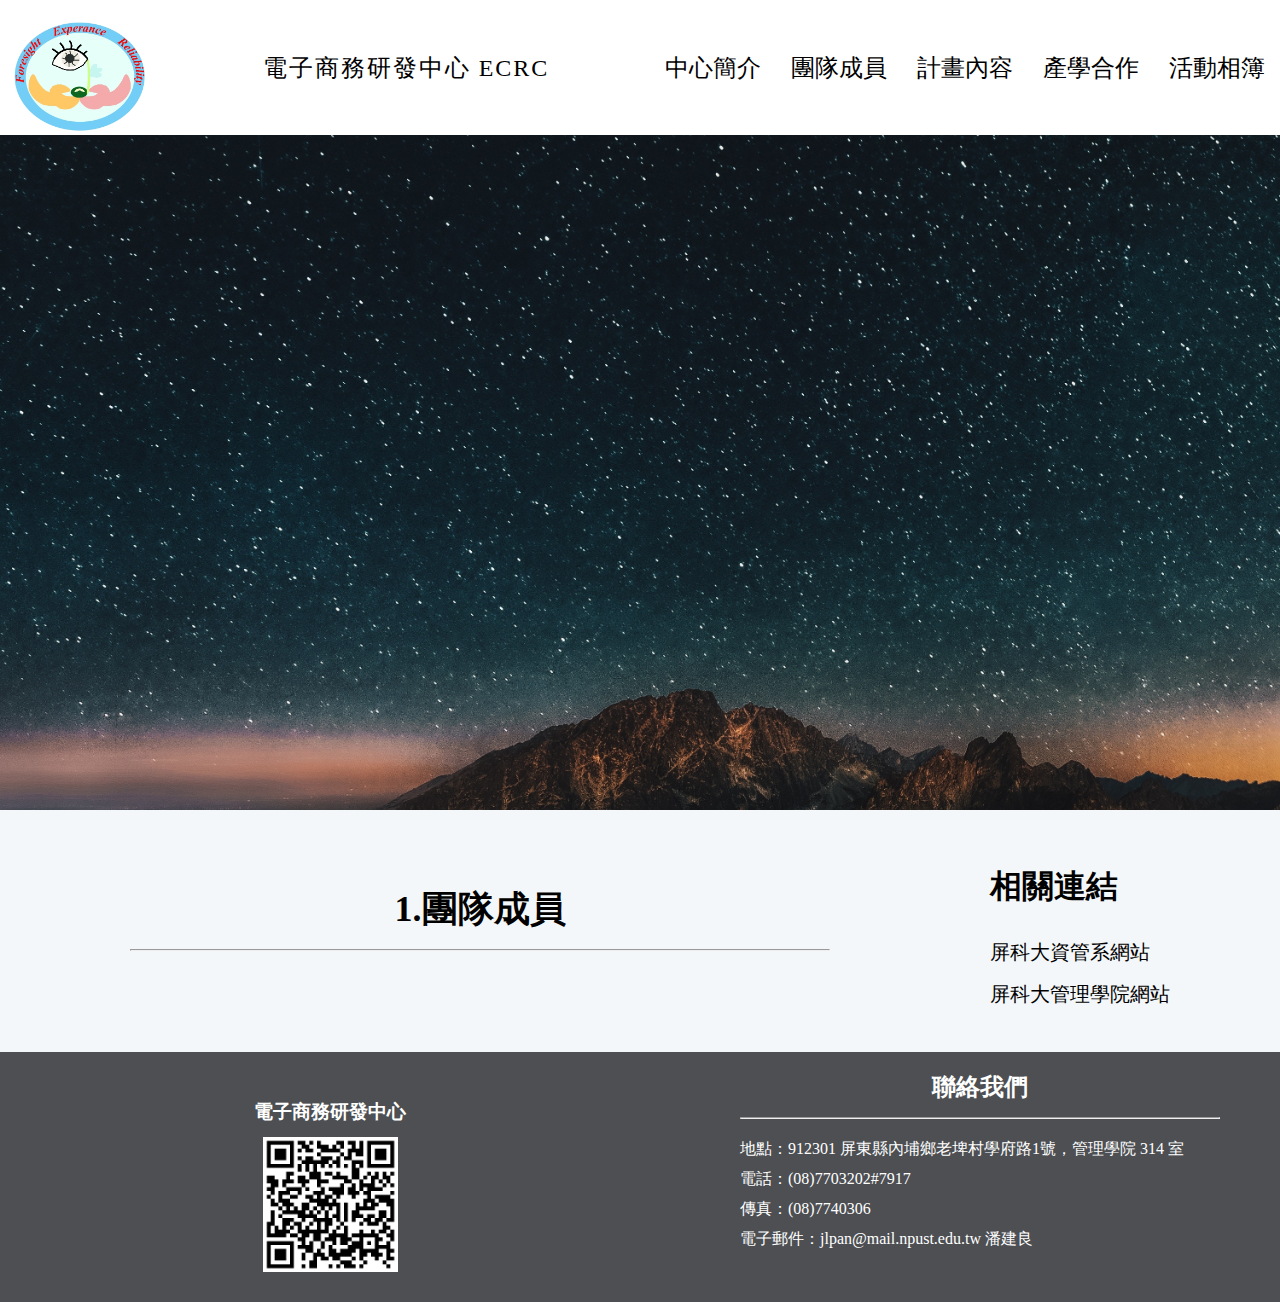
<file: page2.html>
<!DOCTYPE html>
<html lang="en">

<head>
    <meta charset="UTF-8">
    <meta http-equiv="X-UA-Compatible" content="IE=edge">
    <meta name="viewport" content="width=device-width, initial-scale=1.0">
    <link rel="stylesheet" href="CSS/page2.css">
    <title>屏東科技大學電子商務研發中心</title>
</head>

<body>
    <header class="sticky">
        <img src="image/Logo.jpg" alt="logo" class="logo-img">
        <a href="#" class="logo">電子商務研發中心 ECRC</a>
        <ul>
            <li>
                <a href="index.html">中心簡介</a>
            </li>
            <li>
                <a href="page2.html">團隊成員</a>
            </li>
            <li>
                <a href="#">計畫內容</a>
            </li>
            <li>
                <a href="#">產學合作</a>
            </li>
            <li>
                <a href="#">活動相簿</a>
            </li>
        </ul>
    </header>
    <section class="banner" style="background-image: url(image/bg.jpg)"></section>
    <div class="main">
        <section class="m_top">
            <div class="mc">
                <h1>1.團隊成員</h1>
                <hr>

                <br>
                <br>
            </div>
            <div class="aside">
                <h1>相關連結</h1>
                <a href="https://mis.npust.edu.tw/" target="_blank">屏科大資管系網站</a>
                <a href="https://mgnt.npust.edu.tw/" target="_blank">屏科大管理學院網站</a>
            </div>
        </section>
        <footer>
            <div class="f_left">
                <div class="box">
                    <h3>電子商務研發中心</h3>
                    <img src="image/QRcode.png" alt="QRcode">
                </div>
            </div>
            <div class="f_right">
                <h2>聯絡我們</h2>
                <hr>
                <p>地點：912301 屏東縣內埔鄉老埤村學府路1號，管理學院 314 室
                </p>
                <p>電話：(08)7703202#7917
                </p>
                <p>傳真：(08)7740306
                </p>
                <p>電子郵件：jlpan@mail.npust.edu.tw 潘建良
                </p>
            </div>
        </footer>
    </div>
    <script type="text/javascript">
        window.addEventListener("scroll", function() {
            var header = document.querySelector("header")
            header.classList.toggle("sticky", window.scrollY > 0)
        })
    </script>
</body>

</html>
</file>
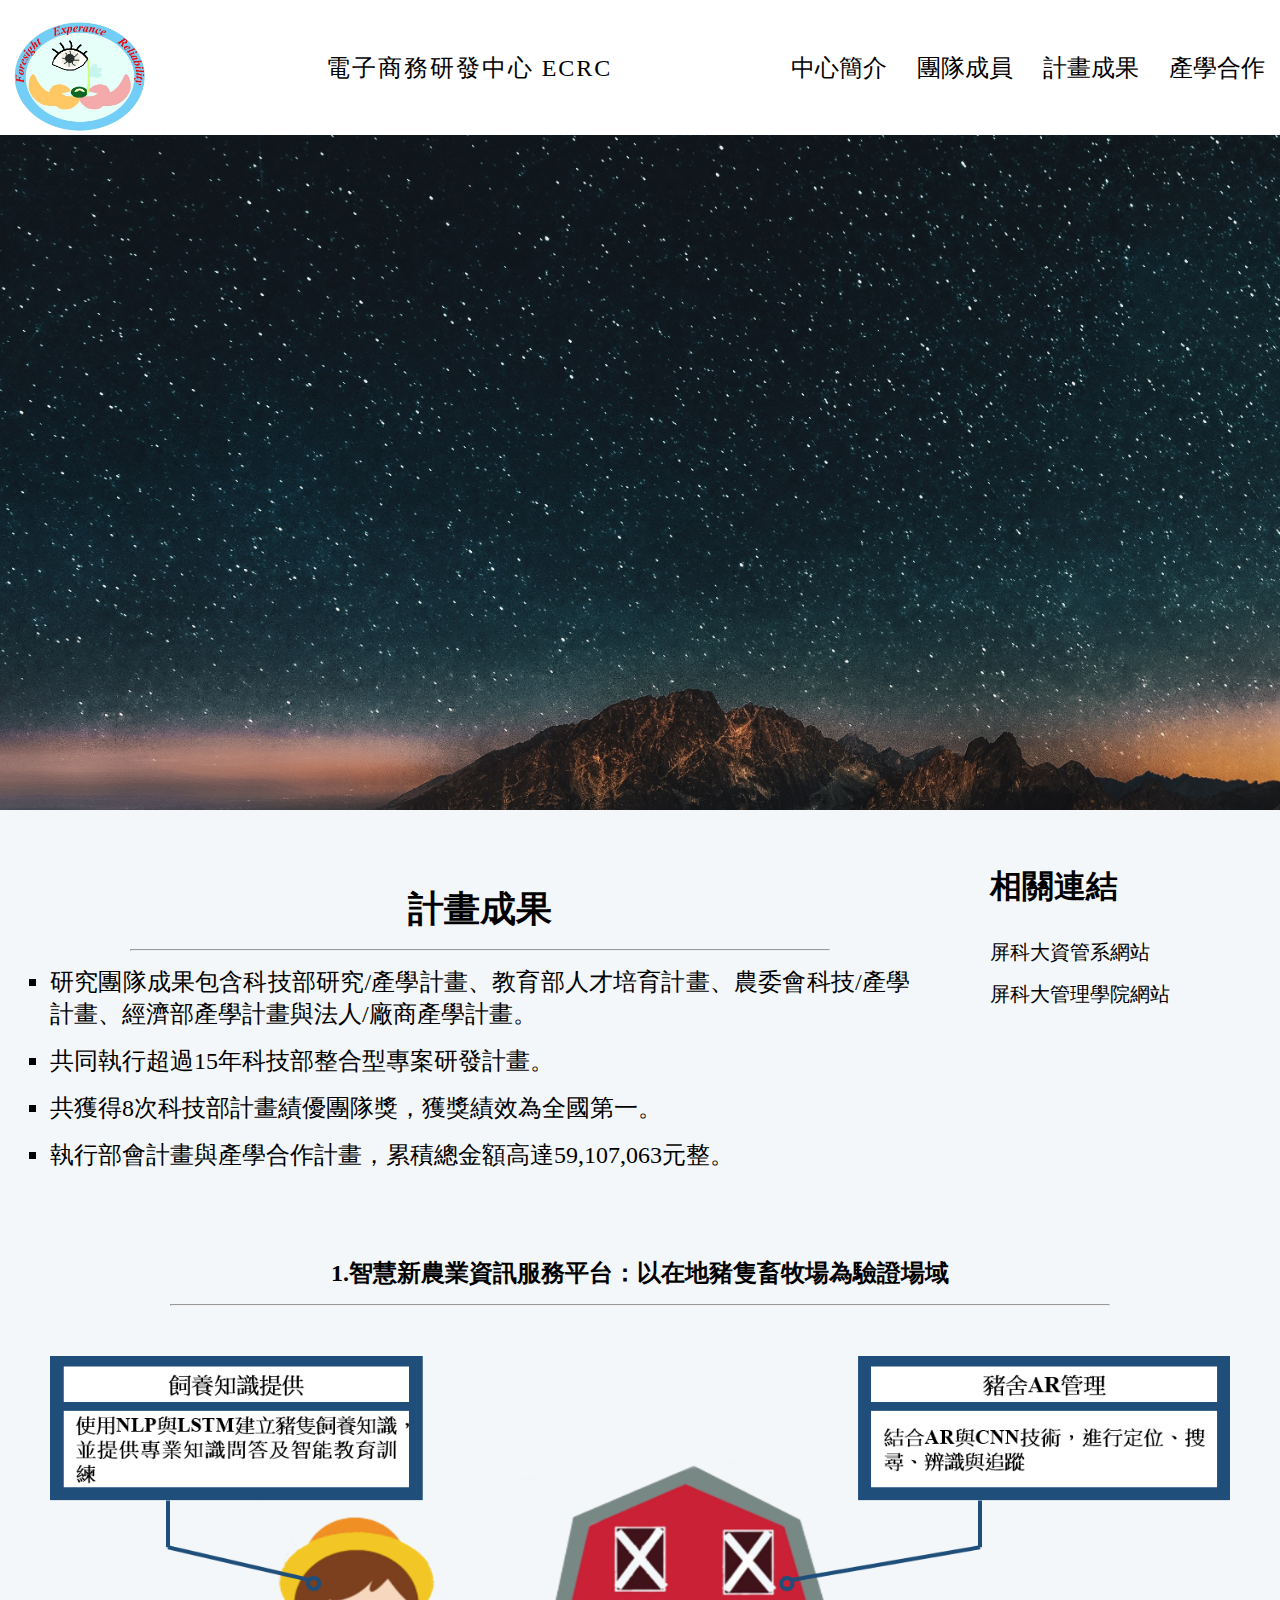
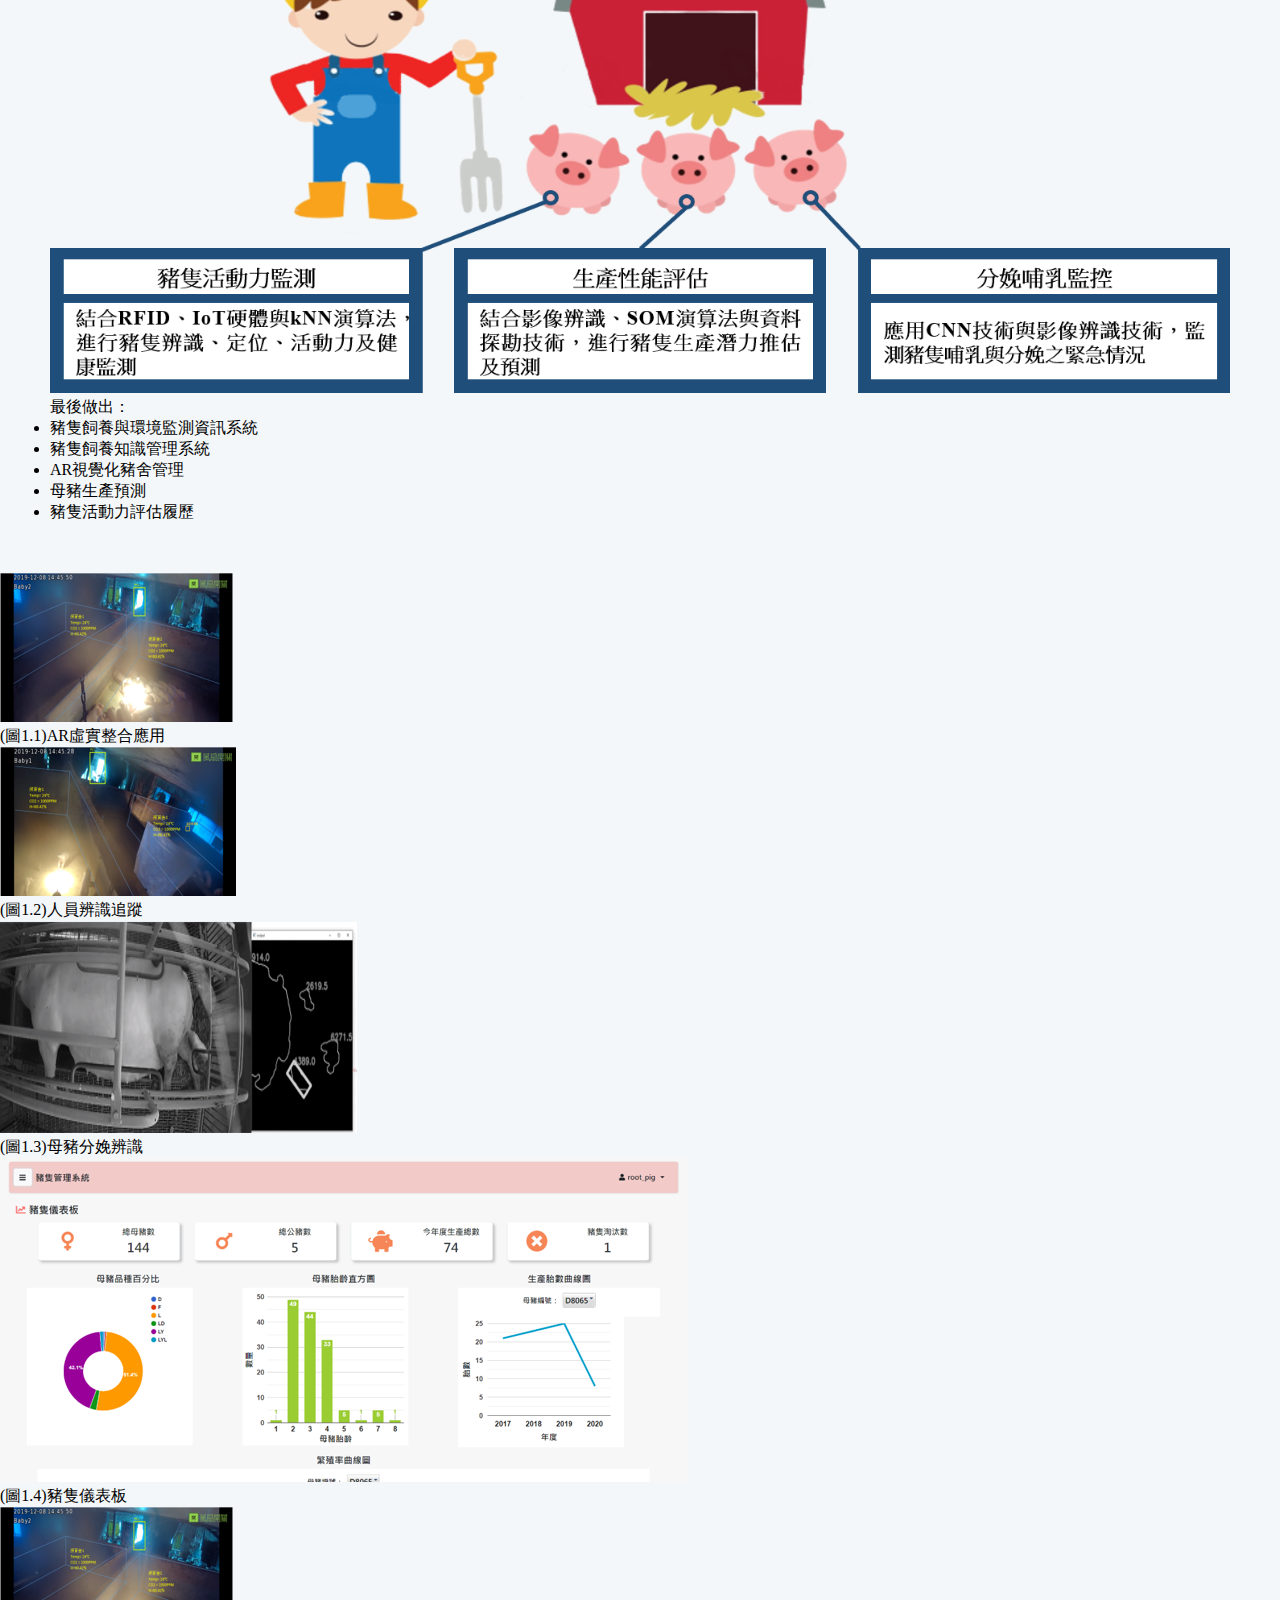
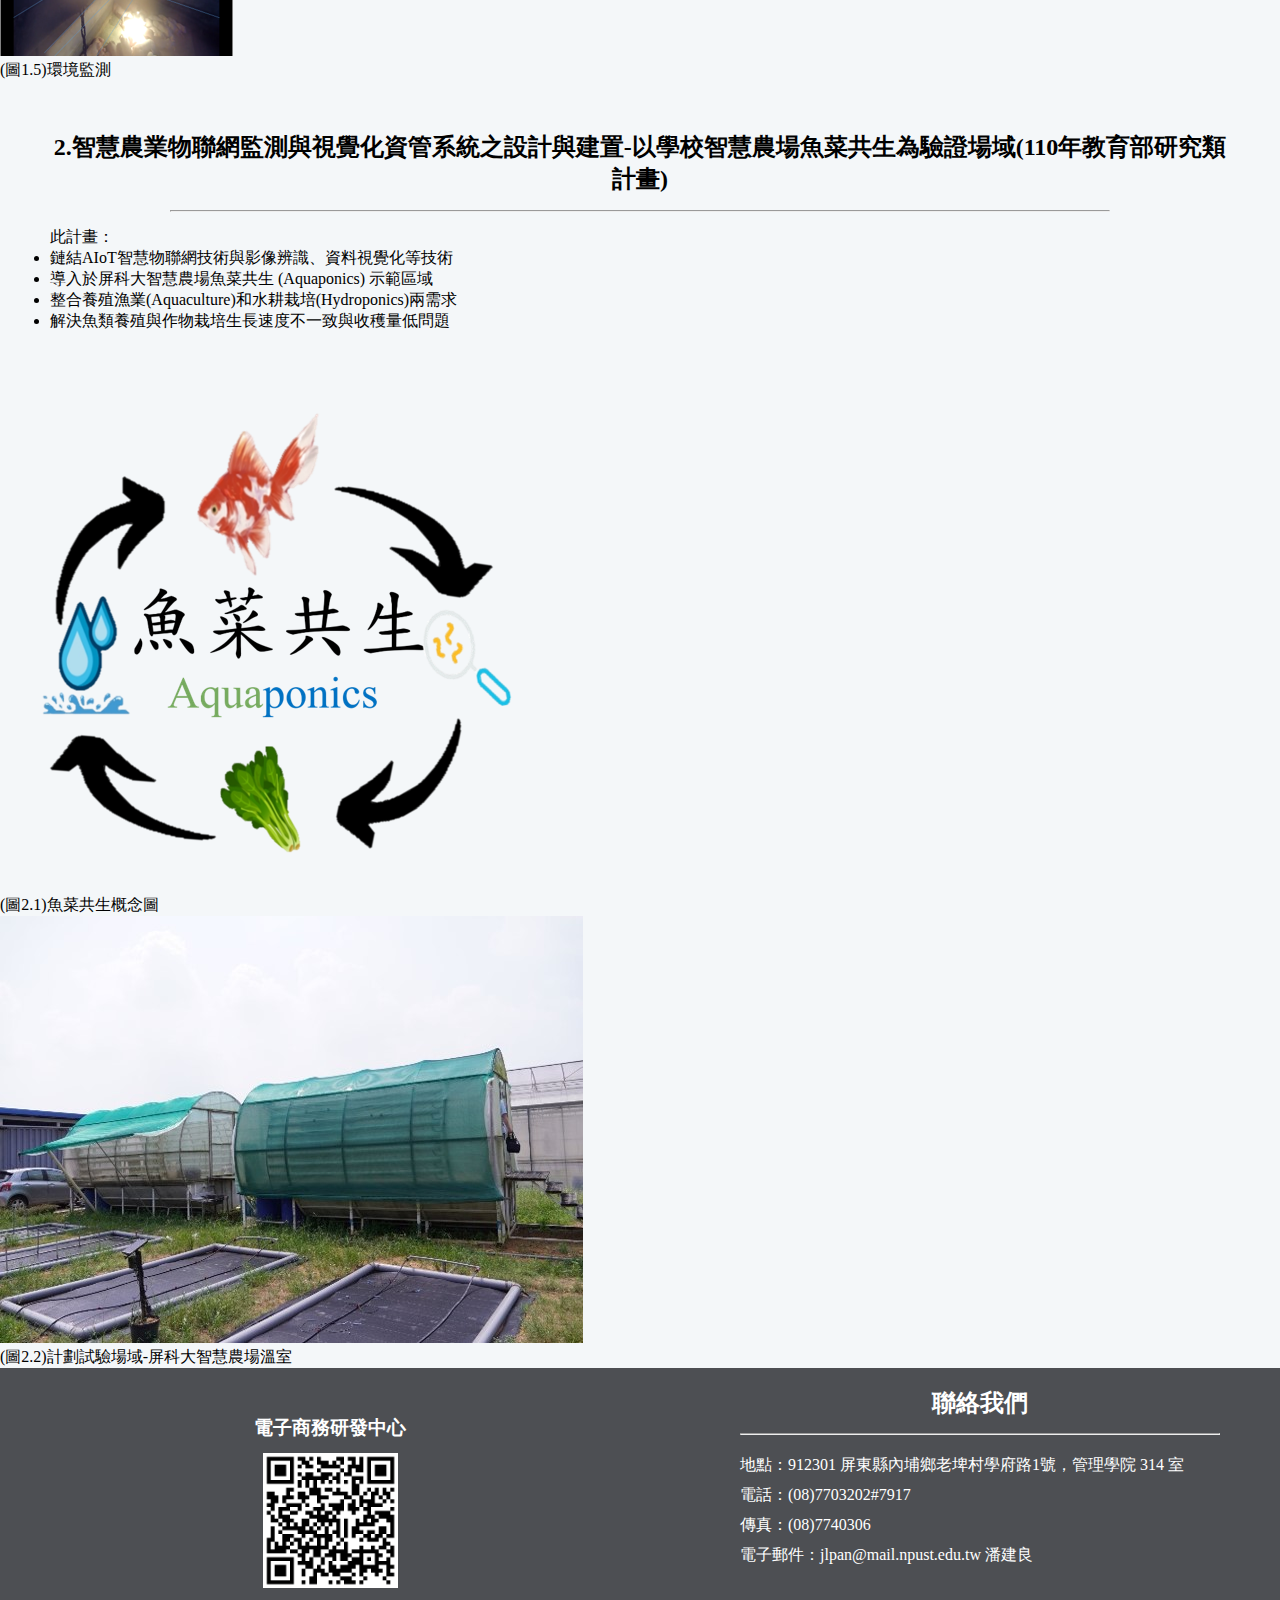
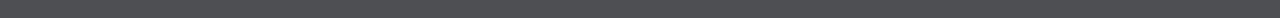
<file: page3.html>
<!DOCTYPE html>
<html lang="en">

<head>
    <meta charset="UTF-8">
    <meta http-equiv="X-UA-Compatible" content="IE=edge">
    <meta name="viewport" content="width=device-width, initial-scale=1.0">
    <link rel="stylesheet" href="CSS/page3.css">
    <title>屏東科技大學電子商務研發中心</title>
</head>

<body>
    <header class="sticky">
        <img src="image/Logo.jpg" alt="logo" class="logo-img">
        <a href="#" class="logo">電子商務研發中心 ECRC</a>
        <ul>
            <li>
                <a href="index.html">中心簡介</a>
            </li>
            <li>
                <a href="page2.html">團隊成員</a>
            </li>
            <li>
                <a href="page3.html">計畫成果</a>
            </li>
            <li>
                <a href="#">產學合作</a>
            </li>
        </ul>
    </header>
    <section class="banner" style="background-image: url(image/bg.jpg)"></section>
    <div class="main">
        <section class="m_top">
            <div class="mc">
                <h1>計畫成果</h1>
                <hr>

                <ul>
                    <li>
                        研究團隊成果包含科技部研究/產學計畫、教育部人才培育計畫、農委會科技/產學計畫、經濟部產學計畫與法人/廠商產學計畫。
                    </li>
                    <li>
                        共同執行超過15年科技部整合型專案研發計畫。
                    </li>
                    <li>
                        共獲得8次科技部計畫績優團隊獎，獲獎績效為全國第一。
                    </li>
                    <li>
                        執行部會計畫與產學合作計畫，累積總金額高達59,107,063元整。
                    </li>
                </ul>
                <br>
                <br>
            </div>
            <div class="aside">
                <h1>相關連結</h1>
                <a href="https://mis.npust.edu.tw/" target="_blank">屏科大資管系網站</a>
                <a href="https://mgnt.npust.edu.tw/" target="_blank">屏科大管理學院網站</a>
            </div>
        </section>
        <section class="photo_1">
            <div class="pc">
                <h1>1.智慧新農業資訊服務平台：以在地豬隻畜牧場為驗證場域
                </h1>

                <hr>
                <img src="image/c1.png" alt="c1">
                <p>最後做出：</p>
                <ul>
                    <li>豬隻飼養與環境監測資訊系統
                    </li>
                    <li>豬隻飼養知識管理系統
                    </li>
                    <li>AR視覺化豬舍管理
                    </li>
                    <li>母豬生產預測
                    </li>
                    <li>豬隻活動力評估履歷
                    </li>
                </ul>

            </div>
        </section>
        <section class="photo_2">
            <div class="pc_21">
                <div class="box_1">
                    <img src="image/c2.png" alt="c2">
                    <p>(圖1.1)AR虛實整合應用
                    </p>
                </div>
                <div class="box_2">
                    <img src="image/c3.png" alt="c3">
                    <p>(圖1.2)人員辨識追蹤
                    </p>
                </div>
            </div>
            <div class="pc_22">
                <div class="box_1">
                    <img src="image/c4.png" alt="c4">
                    <p>(圖1.3)母豬分娩辨識
                    </p>
                </div>
                <div class="box_2">
                    <img src="image/c5.png" alt="c5">
                    <p>(圖1.4)豬隻儀表板
                    </p>
                </div>
            </div>
            <div class="pc_23">
                <div class="box_1">
                    <img src="image/c2.png" alt="c2">
                    <p>(圖1.5)環境監測
                    </p>
                </div>
                <div class="box_2">

                </div>
            </div>
        </section>
        <section class="photo_1">
            <div class="pc">
                <h1>2.智慧農業物聯網監測與視覺化資管系統之設計與建置-以學校智慧農場魚菜共生為驗證場域(110年教育部研究類計畫)
                </h1>
                <hr>
                <p>此計畫：</p>
                <ul>
                    <li>鏈結AIoT智慧物聯網技術與影像辨識、資料視覺化等技術
                    </li>
                    <li>導入於屏科大智慧農場魚菜共生 (Aquaponics) 示範區域
                    </li>
                    <li>整合養殖漁業(Aquaculture)和水耕栽培(Hydroponics)兩需求
                    </li>
                    <li>解決魚類養殖與作物栽培生長速度不一致與收穫量低問題
                    </li>
                </ul>
            </div>
        </section>
        <section class="photo_2">
            <div class="pc_21">
                <div class="box_1">
                    <img src="image/c7.png" alt="c2">
                    <p>(圖2.1)魚菜共生概念圖
                    </p>
                </div>
                <div class="box_2">
                    <img src="image/c8.jpg" alt="c3">
                    <p>(圖2.2)計劃試驗場域-屏科大智慧農場溫室
                    </p>
                </div>
            </div>
        </section>

        <footer>
            <div class="f_left">
                <div class="box ">
                    <h3>電子商務研發中心</h3>
                    <img src="image/QRcode.png " alt="QRcode ">
                </div>
            </div>
            <div class="f_right ">
                <h2>聯絡我們</h2>
                <hr>
                <p>地點：912301 屏東縣內埔鄉老埤村學府路1號，管理學院 314 室
                </p>
                <p>電話：(08)7703202#7917
                </p>
                <p>傳真：(08)7740306
                </p>
                <p>電子郵件：jlpan@mail.npust.edu.tw 潘建良
                </p>
            </div>
        </footer>
    </div>
    <script type="text/javascript">
        window.addEventListener("scroll", function() {
            var header = document.querySelector("header")
            header.classList.toggle("sticky", window.scrollY > 0)
        })
    </script>
</body>

</html>
</file>
<file: CSS/page2.css>
@charset "UTF-8";
* {
  margin: 0px;
  padding: 0px;
  -webkit-box-sizing: border-box;
          box-sizing: border-box;
  font-family: 微軟正黑體;
}

body {
  background-color: #f4f7f9;
}

header {
  position: fixed;
  top: 0;
  left: 0;
  width: 100%;
  height: 25vh;
  display: -webkit-box;
  display: -ms-flexbox;
  display: flex;
  -webkit-box-pack: justify;
      -ms-flex-pack: justify;
          justify-content: space-between;
  -webkit-box-align: center;
      -ms-flex-align: center;
          align-items: center;
  -webkit-transition: 0.6s;
  transition: 0.6s;
  paddind: 40px 100px;
  background-color: #000;
  z-index: 100000;
}

header.sticky {
  background-color: #fff;
  height: 15vh;
  font-size: 24px;
}

header .logo-img {
  position: relative;
  width: auto;
  height: 25vh;
  -webkit-transition: 0.6s;
  transition: 0.6s;
}

header .logo {
  position: relative;
  font-weight: 700px;
  color: #fff;
  text-decoration: none;
  font-size: 2em;
  text-transform: uppercase;
  letter-spacing: 2px;
  -webkit-transition: 0.6s;
  transition: 0.6s;
  font-size: 24px;
}

header ul {
  position: relative;
  display: -webkit-box;
  display: -ms-flexbox;
  display: flex;
  -webkit-box-pack: center;
      -ms-flex-pack: center;
          justify-content: center;
  -webkit-box-align: center;
      -ms-flex-align: center;
          align-items: center;
}

header ul li {
  position: relative;
  list-style: none;
  font-size: 24px;
  -webkit-transition: 0.15s;
  transition: 0.15s;
}

header ul li:hover {
  border-bottom: solid 2px white;
}

header ul li a {
  position: relative;
  margin: 0px 15px;
  text-decoration: none;
  color: #fff;
  font-weight: 500px;
  -webkit-transition: 0.6s;
  transition: 0.6s;
  font-size: 24px;
}

header.sticky .logo-img {
  height: 15vh;
  width: auto;
}

header.sticky .logo,
header.sticky ul li a {
  color: #000;
}

header.sticky ul li {
  -webkit-transition: 0.15s;
  transition: 0.15s;
  font-size: 24px;
}

header.sticky ul li:hover {
  border-bottom: solid 2px black;
}

.banner {
  position: relative;
  width: 100%;
  height: 90vh;
  background-attachment: scroll;
  background-size: cover;
}

.main {
  width: 100%;
  height: auto;
  display: inline-block;
}

.m_top {
  display: -webkit-box;
  display: -ms-flexbox;
  display: flex;
  -webkit-box-pack: center;
      -ms-flex-pack: center;
          justify-content: center;
  margin-top: 25px;
}

.mc {
  position: relative;
  padding: 50px;
  height: auto;
  width: 75%;
  text-align: justify;
  text-justify: auto;
}

.aside {
  position: relative;
  padding: 30px;
  height: auto;
  width: 25%;
}

.aside h1 {
  margin-bottom: 30px;
}

.aside a {
  display: block;
  text-decoration: none;
  font-size: 20px;
  -webkit-transition: 0.15s;
  transition: 0.15s;
  color: #000;
  margin-top: 15px;
  width: 75%;
  height: auto;
}

.aside a:hover {
  border-bottom: solid 2px red;
  color: #ce181e;
}

.mc hr {
  position: relative;
  margin: 15px 80px;
}

.mc h1 {
  text-align: center;
  font-size: 36px;
}

.mc p {
  margin-top: 10px;
  font-size: 22px;
  line-height: 35px;
}

.mc li {
  font-size: 24px;
  margin-top: 15px;
}

.mc img {
  width: 80%;
  height: auto;
  margin-top: 35px;
}

footer {
  position: relative;
  width: 100%;
  height: auto;
  display: -webkit-box;
  display: -ms-flexbox;
  display: flex;
  -webkit-box-pack: center;
      -ms-flex-pack: center;
          justify-content: center;
  background-color: #4d4f53;
}

footer .f_left, footer .f_right {
  position: relative;
  width: 50%;
  height: auto;
  line-height: 30px;
  padding-top: 20px;
  padding-bottom: 20px;
  display: block;
  color: #fff;
}

footer h2 {
  text-align: center;
}

footer p {
  margin-left: 60px;
}

footer hr {
  position: relative;
  margin: 15px 60px;
}

.f_left {
  width: 100%;
  height: auto;
  margin-right: 80px;
  display: -webkit-box;
  display: -ms-flexbox;
  display: flex;
  -webkit-box-pack: center;
      -ms-flex-pack: center;
          justify-content: center;
  text-align: center;
  -webkit-box-sizing: border-box;
          box-sizing: border-box;
}

.box {
  width: 50%;
  height: auto;
  padding-top: 10px;
  margin-left: 180px;
  margin-top: 15px;
}

.f_left img {
  position: relative;
  width: auto;
  height: 15vh;
  margin-top: 10px;
}
/*# sourceMappingURL=page2.css.map */
</file>
<file: CSS/page3.css>
@charset "UTF-8";
* {
  margin: 0px;
  padding: 0px;
  -webkit-box-sizing: border-box;
          box-sizing: border-box;
  font-family: 微軟正黑體;
}

body {
  background-color: #f4f7f9;
}

header {
  position: fixed;
  top: 0;
  left: 0;
  width: 100%;
  height: 25vh;
  display: -webkit-box;
  display: -ms-flexbox;
  display: flex;
  -webkit-box-pack: justify;
      -ms-flex-pack: justify;
          justify-content: space-between;
  -webkit-box-align: center;
      -ms-flex-align: center;
          align-items: center;
  -webkit-transition: 0.6s;
  transition: 0.6s;
  paddind: 40px 100px;
  background-color: #000;
  z-index: 100000;
}

header.sticky {
  background-color: #fff;
  height: 15vh;
  font-size: 24px;
}

header .logo-img {
  position: relative;
  width: auto;
  height: 25vh;
  -webkit-transition: 0.6s;
  transition: 0.6s;
}

header .logo {
  position: relative;
  font-weight: 700px;
  color: #fff;
  text-decoration: none;
  font-size: 2em;
  text-transform: uppercase;
  letter-spacing: 2px;
  -webkit-transition: 0.6s;
  transition: 0.6s;
  font-size: 24px;
}

header ul {
  position: relative;
  display: -webkit-box;
  display: -ms-flexbox;
  display: flex;
  -webkit-box-pack: center;
      -ms-flex-pack: center;
          justify-content: center;
  -webkit-box-align: center;
      -ms-flex-align: center;
          align-items: center;
}

header ul li {
  position: relative;
  list-style: none;
  font-size: 24px;
  -webkit-transition: 0.15s;
  transition: 0.15s;
}

header ul li:hover {
  border-bottom: solid 2px white;
}

header ul li a {
  position: relative;
  margin: 0px 15px;
  text-decoration: none;
  color: #fff;
  font-weight: 500px;
  -webkit-transition: 0.6s;
  transition: 0.6s;
  font-size: 24px;
}

header.sticky .logo-img {
  height: 15vh;
  width: auto;
}

header.sticky .logo,
header.sticky ul li a {
  color: #000;
}

header.sticky ul li {
  -webkit-transition: 0.15s;
  transition: 0.15s;
  font-size: 24px;
}

header.sticky ul li:hover {
  border-bottom: solid 2px black;
}

.banner {
  position: relative;
  width: 100%;
  height: 90vh;
  background-attachment: scroll;
  background-size: cover;
}

.main {
  width: 100%;
  height: auto;
  display: inline-block;
}

.m_top {
  display: -webkit-box;
  display: -ms-flexbox;
  display: flex;
  -webkit-box-pack: center;
      -ms-flex-pack: center;
          justify-content: center;
  margin-top: 25px;
}

.mc {
  position: relative;
  padding: 50px;
  padding-bottom: 0px;
  height: auto;
  width: 75%;
  text-align: justify;
  text-justify: auto;
}

.aside {
  position: relative;
  padding: 30px;
  height: auto;
  width: 25%;
}

.aside h1 {
  margin-bottom: 30px;
}

.aside a {
  display: block;
  text-decoration: none;
  font-size: 20px;
  -webkit-transition: 0.15s;
  transition: 0.15s;
  color: #000;
  margin-top: 15px;
  width: 75%;
  height: auto;
}

.aside a:hover {
  border-bottom: solid 2px red;
  color: #ce181e;
}

.mc hr {
  position: relative;
  margin: 15px 80px;
}

.mc h1 {
  text-align: center;
  font-size: 36px;
}

.mc p {
  margin-top: 10px;
  font-size: 22px;
  line-height: 35px;
}

.mc li {
  font-size: 24px;
  margin-top: 15px;
  list-style: square;
}

.mc img {
  width: 80%;
  height: auto;
  margin-top: 35px;
}

.photo_1 {
  width: 100%;
  height: auto;
  display: -webkit-box;
  display: -ms-flexbox;
  display: flex;
  -webkit-box-pack: center;
      -ms-flex-pack: center;
          justify-content: center;
}

.pc {
  position: relative;
  padding: 50px;
  height: auto;
  width: 100%;
  text-align: justify;
  text-justify: auto;
}

.pc hr {
  position: relative;
  margin: 15px 120px;
}

.pc h1 {
  text-align: center;
  font-size: 24px;
}

.pc img {
  width: 100%;
  height: auto;
  margin-top: 35px;
}

footer {
  position: relative;
  width: 100%;
  height: auto;
  display: -webkit-box;
  display: -ms-flexbox;
  display: flex;
  -webkit-box-pack: center;
      -ms-flex-pack: center;
          justify-content: center;
  background-color: #4d4f53;
}

footer .f_left, footer .f_right {
  position: relative;
  width: 50%;
  height: auto;
  line-height: 30px;
  padding-top: 20px;
  padding-bottom: 20px;
  display: block;
  color: #fff;
}

footer h2 {
  text-align: center;
}

footer p {
  margin-left: 60px;
}

footer hr {
  position: relative;
  margin: 15px 60px;
}

.f_left {
  width: 100%;
  height: auto;
  margin-right: 80px;
  display: -webkit-box;
  display: -ms-flexbox;
  display: flex;
  -webkit-box-pack: center;
      -ms-flex-pack: center;
          justify-content: center;
  text-align: center;
  -webkit-box-sizing: border-box;
          box-sizing: border-box;
}

.box {
  width: 50%;
  height: auto;
  padding-top: 10px;
  margin-left: 180px;
  margin-top: 15px;
}

.f_left img {
  position: relative;
  width: auto;
  height: 15vh;
  margin-top: 10px;
}
/*# sourceMappingURL=page3.css.map */
</file>
